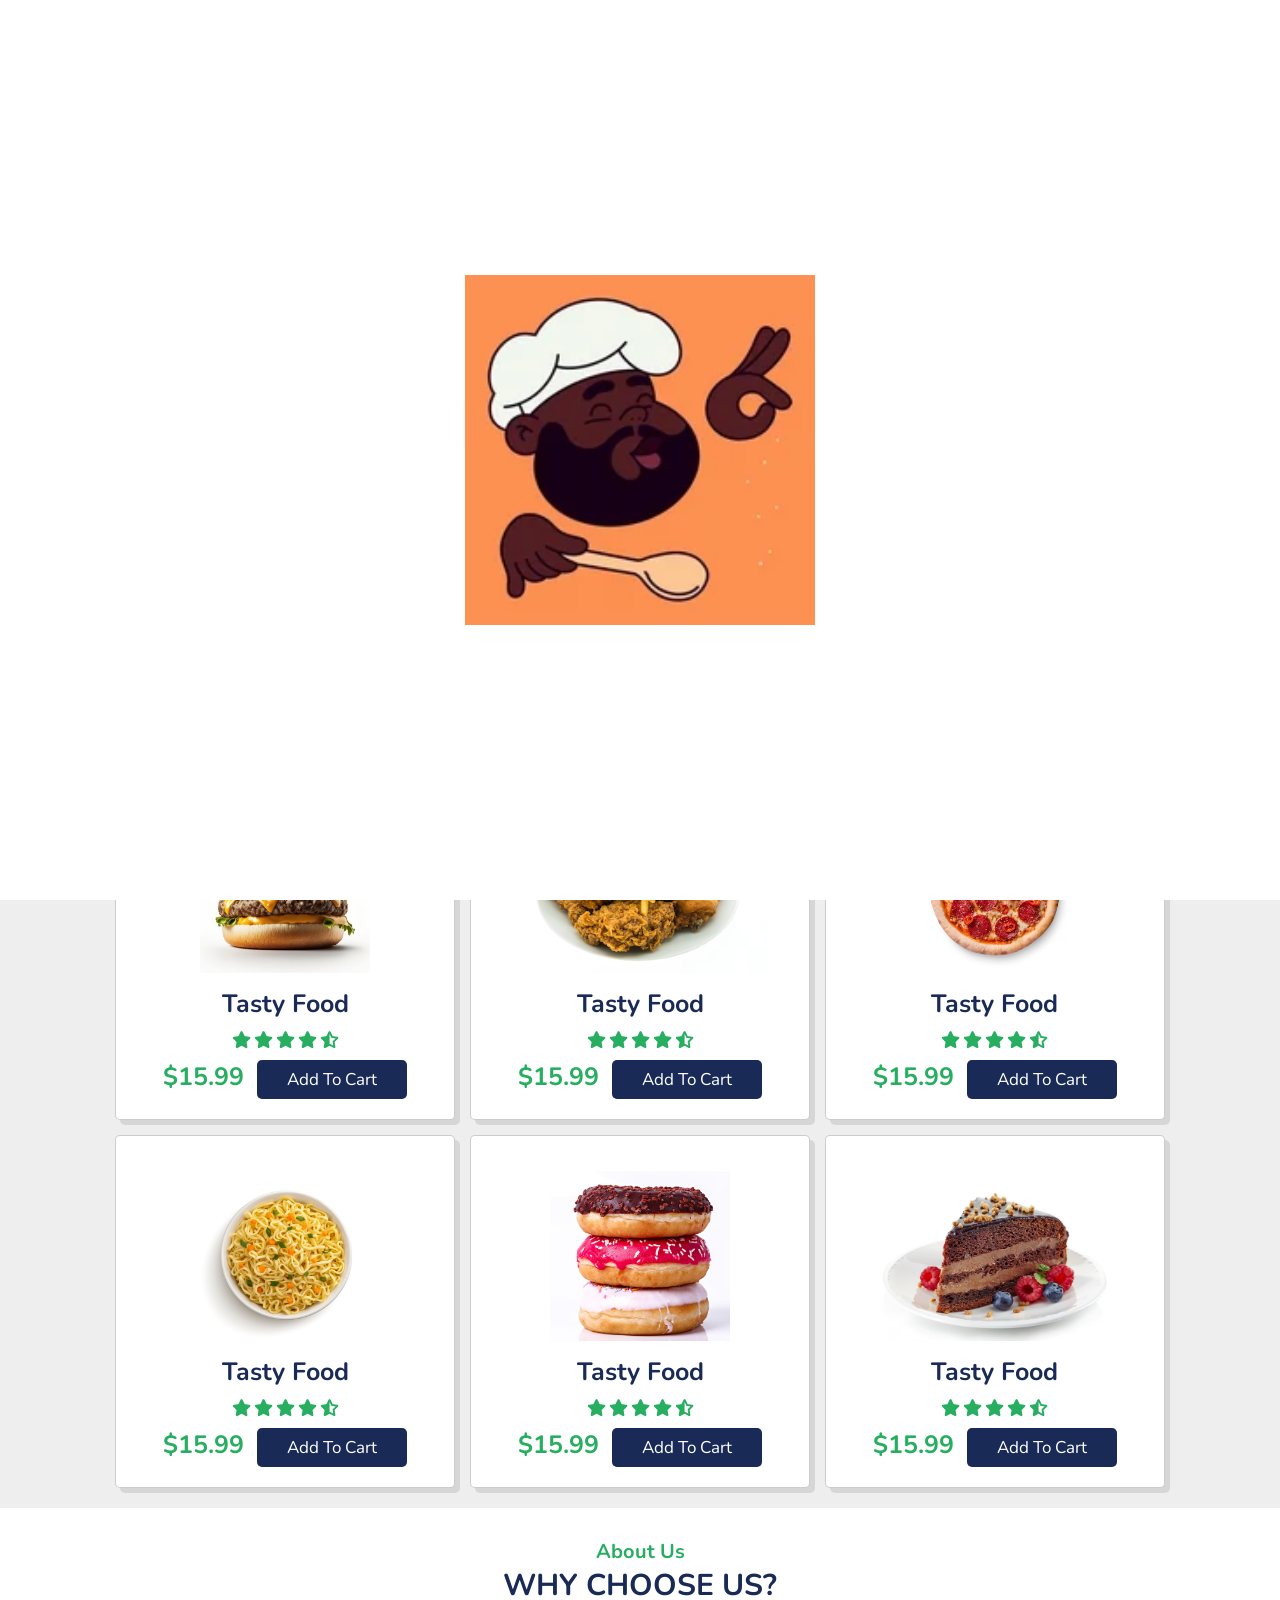
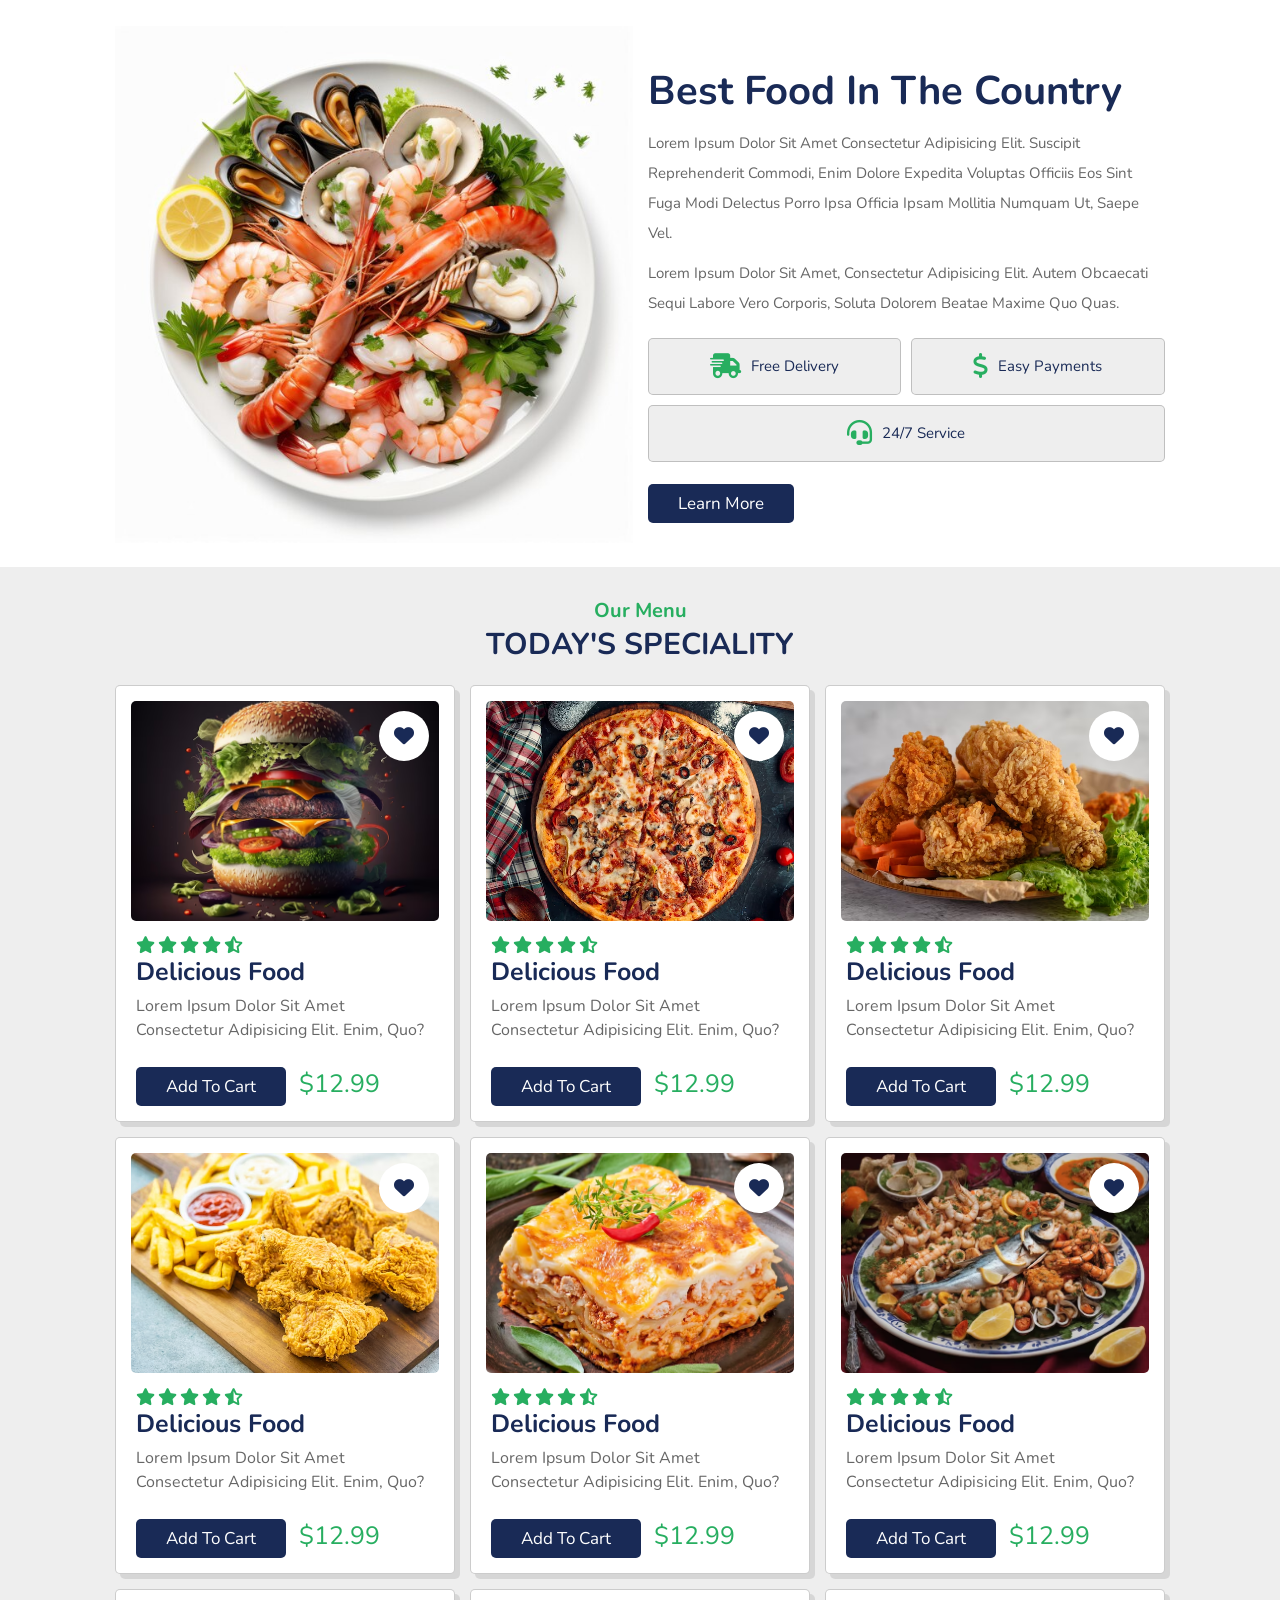
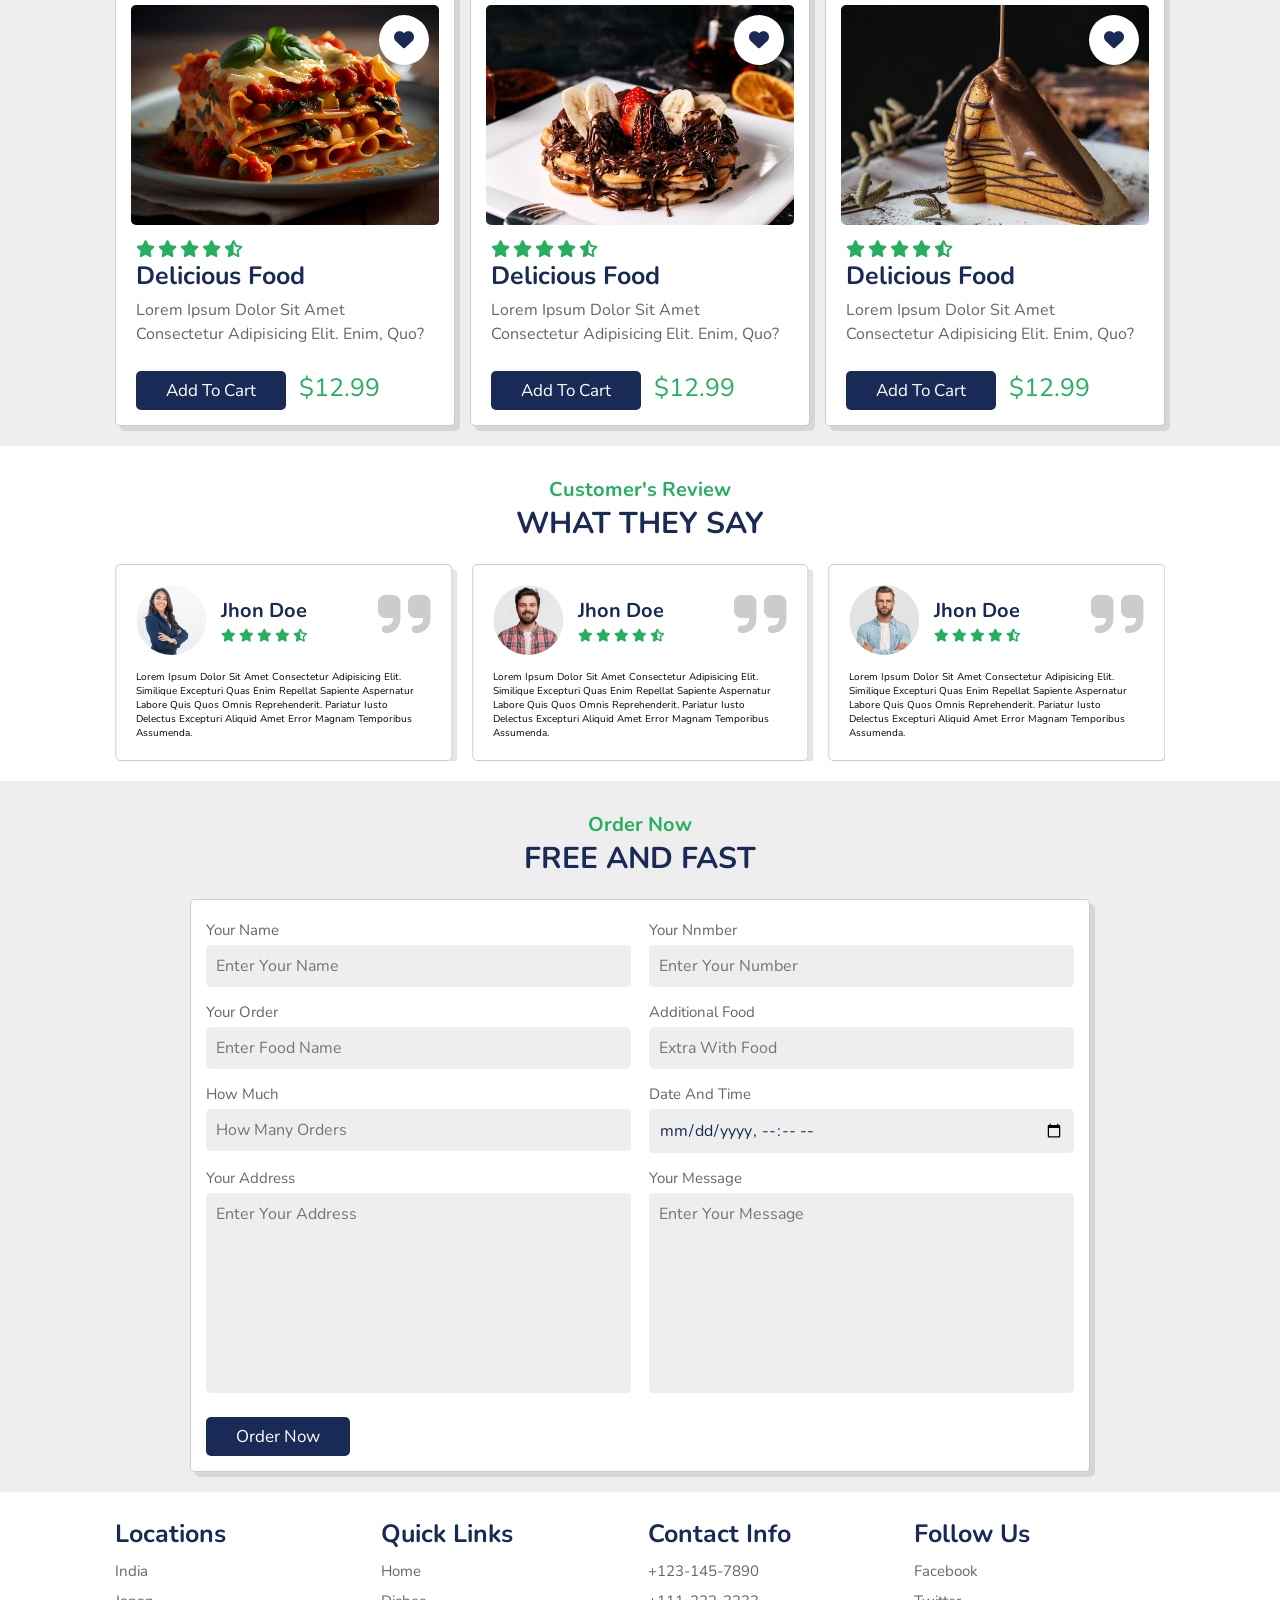
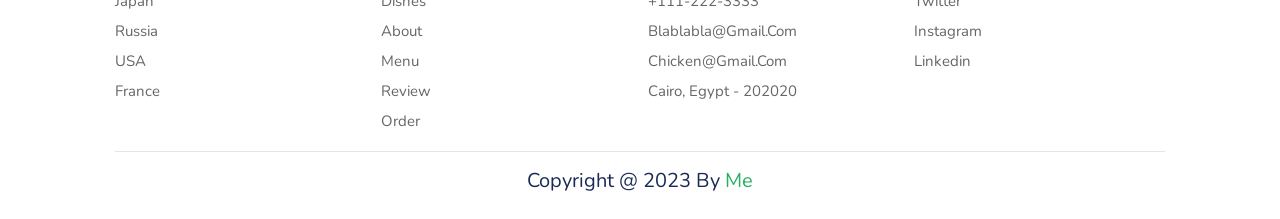
<file: index.html>
<!DOCTYPE html>
<html lang="en">

<head>
    <meta charset="UTF-8">
    <meta name="viewport" content="width=device-width, initial-scale=1.0">
    <title>Restaurant Website</title>
    <link rel="stylesheet" href="https://cdn.jsdelivr.net/npm/swiper@10/swiper-bundle.min.css" />
    <!-- custom css file link -->
    <link rel="stylesheet" href="CSS/style.css">
    <!-- font awesome cdn link -->
    <link rel="stylesheet" href="https://cdnjs.cloudflare.com/ajax/libs/font-awesome/6.4.2/css/all.min.css">


</head>

<body>
    <!-- Start Header -->
    <header>
        <a href="#" class="logo"><i class="fa fa-solid fa-utensils"></i>Resto.</a>
        <nav class="navbar">
            <a class="active" href="#home">Home</a>
            <a href="#dishes">Dishes</a>
            <a href="#about">About</a>
            <a href="#menu">Menu</a>
            <a href="#review">Review</a>
            <a href="#order">Order</a>
        </nav>
        <div class="icons">
            <i class="fa fa-solid fa-bars" id="menu-bars"></i>
            <i class="fa fa-solid fa-magnifying-glass" id="search"></i>
            <a href="#" class="fa fa-solid fa-heart"></a>
            <a href="#" class="fa fa-solid fa-cart-shopping"></a>
        </div>
    </header>
    <!-- End Header  -->

    <!-- Start Search Form -->
    <form action="" id="search-form">
        <input type="search" placeholder="Search here..." name="" id="search-box">
        <label for="search-box" class="fa fa-solid fa-magnifying-glass"></label>
        <i class="fa fa-solid fa-xmark" id="close"></i>
    </form>
    <!-- End Search Form -->

    <!-- Start Home Section-->
    <section class="home" id="home">
        <div class="swiper home-slider">
            <div class="swiper-wrapper wrapper">
                <div class="swiper-slide slide">
                    <div class="content">
                        <span>our special dish</span>
                        <h3>spicy noodles</h3>
                        <p>Lorem ipsum dolor sit amet consectetur adipisicing elit. Possimus nulla velit nam atque culpa
                        </p>
                        <a href="#" class="btn">Order now</a>
                    </div>
                    <div class="image">
                        <img src="images/noodles.png" alt="">
                    </div>
                </div>

                <div class="swiper-slide slide">
                    <div class="content">
                        <span>our special dish</span>
                        <h3>fried chicken</h3>
                        <p>Lorem ipsum dolor sit amet consectetur adipisicing elit. Possimus nulla velit nam atque culpa
                        </p>
                        <a href="#" class="btn">Order now</a>
                    </div>
                    <div class="image">
                        <img src="images/chicken.png" alt="">
                    </div>
                </div>

                <div class="swiper-slide slide">
                    <div class="content">
                        <span>our special dish</span>
                        <h3>hot pizza</h3>
                        <p>Lorem ipsum dolor sit amet consectetur adipisicing elit. Possimus nulla velit nam atque culpa
                        </p>
                        <a href="#" class="btn">Order now</a>
                    </div>
                    <div class="image">
                        <img src="images/pizza.png" alt="">
                    </div>
                </div>

            </div>
            <div class="swiper-pagination"></div>
        </div>
    </section>
    <!-- End Home Section-->

    <!-- start dishes Section-->
    <section class="dishes" id="dishes">
        <h3 class="sub_heading">Our Dishes</h3>
        <h1 class="heading">Popular Dishes</h1>
        <div class="box_container">
            <div class="box">
                <a href="#" class="fa fa-solid fa-heart"></a>
                <a href="#" class="fa fa-solid fa-eye"></a>
                <img src="images/img-1.png" alt="">
                <h3>Tasty Food</h3>
                <div class="stars">
                    <i class="fa fa-solid fa-star"></i>
                    <i class="fa fa-solid fa-star"></i>
                    <i class="fa fa-solid fa-star"></i>
                    <i class="fa fa-solid fa-star"></i>
                    <i class="fa fa-solid fa-star-half-alt"></i>
                </div>
                <span>$15.99</span>
                <a href="#" class="btn">Add to cart</a>
            </div>
            <div class="box">
                <a href="#" class="fa fa-solid fa-heart"></a>
                <a href="#" class="fa fa-solid fa-eye"></a>
                <img src="images/img-2.png" alt="">
                <h3>Tasty Food</h3>
                <div class="stars">
                    <i class="fa fa-solid fa-star"></i>
                    <i class="fa fa-solid fa-star"></i>
                    <i class="fa fa-solid fa-star"></i>
                    <i class="fa fa-solid fa-star"></i>
                    <i class="fa fa-solid fa-star-half-alt"></i>
                </div>
                <span>$15.99</span>
                <a href="#" class="btn">Add to cart</a>
            </div>
            <div class="box">
                <a href="#" class="fa fa-solid fa-heart"></a>
                <a href="#" class="fa fa-solid fa-eye"></a>
                <img src="images/img-3.png" alt="">
                <h3>Tasty Food</h3>
                <div class="stars">
                    <i class="fa fa-solid fa-star"></i>
                    <i class="fa fa-solid fa-star"></i>
                    <i class="fa fa-solid fa-star"></i>
                    <i class="fa fa-solid fa-star"></i>
                    <i class="fa fa-solid fa-star-half-alt"></i>
                </div>
                <span>$15.99</span>
                <a href="#" class="btn">Add to cart</a>
            </div>
            <div class="box">
                <a href="#" class="fa fa-solid fa-heart"></a>
                <a href="#" class="fa fa-solid fa-eye"></a>
                <img src="images/img-4.png" alt="">
                <h3>Tasty Food</h3>
                <div class="stars">
                    <i class="fa fa-solid fa-star"></i>
                    <i class="fa fa-solid fa-star"></i>
                    <i class="fa fa-solid fa-star"></i>
                    <i class="fa fa-solid fa-star"></i>
                    <i class="fa fa-solid fa-star-half-alt"></i>
                </div>
                <span>$15.99</span>
                <a href="#" class="btn">Add to cart</a>
            </div>
            <div class="box">
                <a href="#" class="fa fa-solid fa-heart"></a>
                <a href="#" class="fa fa-solid fa-eye"></a>
                <img src="images/img-5.png" alt="">
                <h3>Tasty Food</h3>
                <div class="stars">
                    <i class="fa fa-solid fa-star"></i>
                    <i class="fa fa-solid fa-star"></i>
                    <i class="fa fa-solid fa-star"></i>
                    <i class="fa fa-solid fa-star"></i>
                    <i class="fa fa-solid fa-star-half-alt"></i>
                </div>
                <span>$15.99</span>
                <a href="#" class="btn">Add to cart</a>
            </div>
            <div class="box">
                <a href="#" class="fa fa-solid fa-heart"></a>
                <a href="#" class="fa fa-solid fa-eye"></a>
                <img src="images/img-6.png" alt="">
                <h3>Tasty Food</h3>
                <div class="stars">
                    <i class="fa fa-solid fa-star"></i>
                    <i class="fa fa-solid fa-star"></i>
                    <i class="fa fa-solid fa-star"></i>
                    <i class="fa fa-solid fa-star"></i>
                    <i class="fa fa-solid fa-star-half-alt"></i>
                </div>
                <span>$15.99</span>
                <a href="#" class="btn">Add to cart</a>
            </div>
        </div>
    </section>
    <!-- end dishes Section-->

    <!-- Start About Section-->
    <section class="about" id="about">
        <h3 class="sub_heading">About Us</h3>
        <h1 class="heading">Why Choose Us?</h1>
        <div class="row">
            <div class="image">
                <img src="images/about.png" alt="">
            </div>
            <div class="content">
                <h3>best food in the country</h3>
                <p>Lorem ipsum dolor sit amet consectetur adipisicing elit. Suscipit reprehenderit commodi, enim dolore
                    expedita voluptas officiis eos sint fuga modi delectus porro ipsa officia ipsam mollitia numquam ut,
                    saepe vel.</p>
                <p>Lorem ipsum dolor sit amet, consectetur adipisicing elit. Autem obcaecati sequi labore vero corporis,
                    soluta dolorem beatae maxime quo quas.</p>
                <div class="icons_container">
                    <div class="icons">
                        <i class="fa fa-solid fa-truck-fast"></i>
                        <span>free delivery</span>
                    </div>
                    <div class="icons">
                        <i class="fa fa-solid fa-dollar-sign"></i>
                        <span>easy payments</span>
                    </div>
                    <div class="icons">
                        <i class="fa fa-solid fa-headset"></i>
                        <span>24/7 service</span>
                    </div>
                </div>
                <a href="#" class="btn">learn more</a>
            </div>
        </div>
    </section>
    <!-- End About Section-->

    <!-- Start Menu Section -->
    <section class="menu" id="menu">
        <h3 class="sub_heading">Our Menu</h3>
        <h1 class="heading">Today's Speciality</h1>
        <div class="box_container">
            <div class="box">
                <div class="image">
                    <img src="images/menu-1.png" alt="">
                    <a href="#" class="fa fa-solid fa-heart"></a>
                </div>
                <div class="content">
                    <div class="stars">
                        <i class="fa fa-solid fa-star"></i>
                        <i class="fa fa-solid fa-star"></i>
                        <i class="fa fa-solid fa-star"></i>
                        <i class="fa fa-solid fa-star"></i>
                        <i class="fa fa-solid fa-star-half-alt"></i>
                    </div>
                    <h3>Delicious Food</h3>
                    <p>Lorem ipsum dolor sit amet consectetur adipisicing elit. Enim, quo?</p>
                    <a href="#" class="btn">Add to cart</a>
                    <span class="price">$12.99</span>
                </div>
            </div>
            <div class="box">
                <div class="image">
                    <img src="images/menu-2.png" alt="">
                    <a href="#" class="fa fa-solid fa-heart"></a>
                </div>
                <div class="content">
                    <div class="stars">
                        <i class="fa fa-solid fa-star"></i>
                        <i class="fa fa-solid fa-star"></i>
                        <i class="fa fa-solid fa-star"></i>
                        <i class="fa fa-solid fa-star"></i>
                        <i class="fa fa-solid fa-star-half-alt"></i>
                    </div>
                    <h3>Delicious Food</h3>
                    <p>Lorem ipsum dolor sit amet consectetur adipisicing elit. Enim, quo?</p>
                    <a href="#" class="btn">Add to cart</a>
                    <span class="price">$12.99</span>
                </div>
            </div>
            <div class="box">
                <div class="image">
                    <img src="images/menu-3.png" alt="">
                    <a href="#" class="fa fa-solid fa-heart"></a>
                </div>
                <div class="content">
                    <div class="stars">
                        <i class="fa fa-solid fa-star"></i>
                        <i class="fa fa-solid fa-star"></i>
                        <i class="fa fa-solid fa-star"></i>
                        <i class="fa fa-solid fa-star"></i>
                        <i class="fa fa-solid fa-star-half-alt"></i>
                    </div>
                    <h3>Delicious Food</h3>
                    <p>Lorem ipsum dolor sit amet consectetur adipisicing elit. Enim, quo?</p>
                    <a href="#" class="btn">Add to cart</a>
                    <span class="price">$12.99</span>
                </div>
            </div>
            <div class="box">
                <div class="image">
                    <img src="images/menu-4.png" alt="">
                    <a href="#" class="fa fa-solid fa-heart"></a>
                </div>
                <div class="content">
                    <div class="stars">
                        <i class="fa fa-solid fa-star"></i>
                        <i class="fa fa-solid fa-star"></i>
                        <i class="fa fa-solid fa-star"></i>
                        <i class="fa fa-solid fa-star"></i>
                        <i class="fa fa-solid fa-star-half-alt"></i>
                    </div>
                    <h3>Delicious Food</h3>
                    <p>Lorem ipsum dolor sit amet consectetur adipisicing elit. Enim, quo?</p>
                    <a href="#" class="btn">Add to cart</a>
                    <span class="price">$12.99</span>
                </div>
            </div>
            <div class="box">
                <div class="image">
                    <img src="images/menu-5.png" alt="">
                    <a href="#" class="fa fa-solid fa-heart"></a>
                </div>
                <div class="content">
                    <div class="stars">
                        <i class="fa fa-solid fa-star"></i>
                        <i class="fa fa-solid fa-star"></i>
                        <i class="fa fa-solid fa-star"></i>
                        <i class="fa fa-solid fa-star"></i>
                        <i class="fa fa-solid fa-star-half-alt"></i>
                    </div>
                    <h3>Delicious Food</h3>
                    <p>Lorem ipsum dolor sit amet consectetur adipisicing elit. Enim, quo?</p>
                    <a href="#" class="btn">Add to cart</a>
                    <span class="price">$12.99</span>
                </div>
            </div>
            <div class="box">
                <div class="image">
                    <img src="images/menu-6.png" alt="">
                    <a href="#" class="fa fa-solid fa-heart"></a>
                </div>
                <div class="content">
                    <div class="stars">
                        <i class="fa fa-solid fa-star"></i>
                        <i class="fa fa-solid fa-star"></i>
                        <i class="fa fa-solid fa-star"></i>
                        <i class="fa fa-solid fa-star"></i>
                        <i class="fa fa-solid fa-star-half-alt"></i>
                    </div>
                    <h3>Delicious Food</h3>
                    <p>Lorem ipsum dolor sit amet consectetur adipisicing elit. Enim, quo?</p>
                    <a href="#" class="btn">Add to cart</a>
                    <span class="price">$12.99</span>
                </div>
            </div>
            <div class="box">
                <div class="image">
                    <img src="images/menu-7.png" alt="">
                    <a href="#" class="fa fa-solid fa-heart"></a>
                </div>
                <div class="content">
                    <div class="stars">
                        <i class="fa fa-solid fa-star"></i>
                        <i class="fa fa-solid fa-star"></i>
                        <i class="fa fa-solid fa-star"></i>
                        <i class="fa fa-solid fa-star"></i>
                        <i class="fa fa-solid fa-star-half-alt"></i>
                    </div>
                    <h3>Delicious Food</h3>
                    <p>Lorem ipsum dolor sit amet consectetur adipisicing elit. Enim, quo?</p>
                    <a href="#" class="btn">Add to cart</a>
                    <span class="price">$12.99</span>
                </div>
            </div>
            <div class="box">
                <div class="image">
                    <img src="images/menu-8.png" alt="">
                    <a href="#" class="fa fa-solid fa-heart"></a>
                </div>
                <div class="content">
                    <div class="stars">
                        <i class="fa fa-solid fa-star"></i>
                        <i class="fa fa-solid fa-star"></i>
                        <i class="fa fa-solid fa-star"></i>
                        <i class="fa fa-solid fa-star"></i>
                        <i class="fa fa-solid fa-star-half-alt"></i>
                    </div>
                    <h3>Delicious Food</h3>
                    <p>Lorem ipsum dolor sit amet consectetur adipisicing elit. Enim, quo?</p>
                    <a href="#" class="btn">Add to cart</a>
                    <span class="price">$12.99</span>
                </div>
            </div>
            <div class="box">
                <div class="image">
                    <img src="images/menu-9.png" alt="">
                    <a href="#" class="fa fa-solid fa-heart"></a>
                </div>
                <div class="content">
                    <div class="stars">
                        <i class="fa fa-solid fa-star"></i>
                        <i class="fa fa-solid fa-star"></i>
                        <i class="fa fa-solid fa-star"></i>
                        <i class="fa fa-solid fa-star"></i>
                        <i class="fa fa-solid fa-star-half-alt"></i>
                    </div>
                    <h3>Delicious Food</h3>
                    <p>Lorem ipsum dolor sit amet consectetur adipisicing elit. Enim, quo?</p>
                    <a href="#" class="btn">Add to cart</a>
                    <span class="price">$12.99</span>
                </div>
            </div>
        </div>
    </section>
    <!-- End Menu Section -->

    <!-- Start Review Section -->
    <section class="review" id="review">
        <h3 class="sub_heading">Customer's Review</h3>
        <h1 class="heading">What They Say</h1>
        <div class="swiper review_slider">
            <div class="swiper-wrapper wrapper">
                <div class="swiper-slide slide">
                    <i class="fa fa-solid fa-quote-right"></i>
                    <div class="user">
                        <img src="images/pic-1.png" alt="">
                        <div class="user_info">
                            <h3>Jhon Doe</h3>
                            <div class="stars">
                                <i class="fa fa-solid fa-star"></i>
                                <i class="fa fa-solid fa-star"></i>
                                <i class="fa fa-solid fa-star"></i>
                                <i class="fa fa-solid fa-star"></i>
                                <i class="fa fa-solid fa-star-half-alt"></i>
                            </div>
                        </div>
                    </div>
                    <p>Lorem ipsum dolor sit amet consectetur adipisicing elit. Similique excepturi quas enim repellat
                        sapiente aspernatur labore quis quos omnis reprehenderit. Pariatur iusto delectus excepturi
                        aliquid amet error magnam temporibus assumenda.</p>
                </div>
                <div class="swiper-slide slide">
                    <i class="fa fa-solid fa-quote-right"></i>
                    <div class="user">
                        <img src="images/pic-2.png" alt="">
                        <div class="user_info">
                            <h3>Jhon Doe</h3>
                            <div class="stars">
                                <i class="fa fa-solid fa-star"></i>
                                <i class="fa fa-solid fa-star"></i>
                                <i class="fa fa-solid fa-star"></i>
                                <i class="fa fa-solid fa-star"></i>
                                <i class="fa fa-solid fa-star-half-alt"></i>
                            </div>
                        </div>
                    </div>
                    <p>Lorem ipsum dolor sit amet consectetur adipisicing elit. Similique excepturi quas enim repellat
                        sapiente aspernatur labore quis quos omnis reprehenderit. Pariatur iusto delectus excepturi
                        aliquid amet error magnam temporibus assumenda.</p>
                </div>
                <div class="swiper-slide slide">
                    <i class="fa fa-solid fa-quote-right"></i>
                    <div class="user">
                        <img src="images/pic-3.png" alt="">
                        <div class="user_info">
                            <h3>Jhon Doe</h3>
                            <div class="stars">
                                <i class="fa fa-solid fa-star"></i>
                                <i class="fa fa-solid fa-star"></i>
                                <i class="fa fa-solid fa-star"></i>
                                <i class="fa fa-solid fa-star"></i>
                                <i class="fa fa-solid fa-star-half-alt"></i>
                            </div>
                        </div>
                    </div>
                    <p>Lorem ipsum dolor sit amet consectetur adipisicing elit. Similique excepturi quas enim repellat
                        sapiente aspernatur labore quis quos omnis reprehenderit. Pariatur iusto delectus excepturi
                        aliquid amet error magnam temporibus assumenda.</p>
                </div>
                <div class="swiper-slide slide">
                    <i class="fa fa-solid fa-quote-right"></i>
                    <div class="user">
                        <img src="images/pic-4.png" alt="">
                        <div class="user_info">
                            <h3>Jhon Doe</h3>
                            <div class="stars">
                                <i class="fa fa-solid fa-star"></i>
                                <i class="fa fa-solid fa-star"></i>
                                <i class="fa fa-solid fa-star"></i>
                                <i class="fa fa-solid fa-star"></i>
                                <i class="fa fa-solid fa-star-half-alt"></i>
                            </div>
                        </div>
                    </div>
                    <p>Lorem ipsum dolor sit amet consectetur adipisicing elit. Similique excepturi quas enim repellat
                        sapiente aspernatur labore quis quos omnis reprehenderit. Pariatur iusto delectus excepturi
                        aliquid amet error magnam temporibus assumenda.</p>
                </div>
            </div>
        </div>
    </section>
    <!-- End Review Section -->

    <!-- Start Order Section -->
    <section class="order" id="order">
        <h3 class="sub_heading">Order Now</h3>
        <h1 class="heading">Free And Fast</h1>
        <form action="">
            <div class="inputBox">
                <div class="input">
                    <span>Your Name</span>
                    <input type="text" placeholder="Enter Your Name">
                </div>
                <div class="input">
                    <span>Your Nnmber</span>
                    <input type="number" placeholder="Enter Your Number">
                </div>
                <div class="input">
                    <span>Your Order</span>
                    <input type="text" placeholder="Enter Food Name">
                </div>
                <div class="input">
                    <span>Additional Food</span>
                    <input type="text" placeholder="Extra With Food">
                </div>
                <div class="input">
                    <span>How Much</span>
                    <input type="number" placeholder="How Many Orders">
                </div>
                <div class="input">
                    <span>Date And Time</span>
                    <input type="datetime-local">
                </div>
                <div class="input">
                    <span>Your Address</span>
                    <textarea name="" placeholder="Enter Your Address" id="" cols="30" rows="10"></textarea>
                </div>
                <div class="input">
                    <span>Your Message</span>
                    <textarea name="" placeholder="Enter Your Message" id="" cols="30" rows="10"></textarea>
                </div>
            </div>
            <input type="submit" value="Order Now" class="btn">
        </form>
    </section>
    <!-- End Order Section -->

    <!-- Start Footer -->
    <section class="footer">
        <div class="box_container">
            <div class="box">
                <h3>Locations</h3>
                <a href="#">india</a>
                <a href="#">japan</a>
                <a href="#">russia</a>
                <a href="#">USA</a>
                <a href="#">france</a>
            </div>
            <div class="box">
                <h3>quick links</h3>
                <a href="#">home</a>
                <a href="#">dishes</a>
                <a href="#">about</a>
                <a href="#">menu</a>
                <a href="#">review</a>
                <a href="#">order</a>
            </div>
            <div class="box">
                <h3>contact info</h3>
                <a href="#">+123-145-7890</a>
                <a href="#">+111-222-3333</a>
                <a href="#">blablabla@gmail.com</a>
                <a href="#">chicken@gmail.com</a>
                <a href="#">cairo, egypt - 202020</a>
            </div>
            <div class="box">
                <h3>follow us</h3>
                <a href="#">facebook</a>
                <a href="#">twitter</a>
                <a href="#">instagram</a>
                <a href="#">linkedin</a>
            </div>
        </div>
        <div class="credit">copyright @ 2023 by <span>Me</span></div>
    </section>
    <!-- End Footer -->

    <!-- Loader Part -->
    <div class="loader_container">
        <img src="images/loader.webp" alt="">
    </div>

    <script src="https://cdn.jsdelivr.net/npm/swiper@10/swiper-bundle.min.js"></script>
    <!-- custom js file link -->
    <script src="JS/main.js"></script>

</body>

</html>
</file>
<file: CSS/style.css>
/* import fonts */
@import url('https://fonts.googleapis.com/css2?family=Nunito+Sans:opsz@6..12&family=Nunito:ital,wght@0,200;0,300;0,400;0,500;0,600;0,700;0,800;0,900;1,200;1,300;1,400;1,500;1,600;1,700;1,800;1,900&display=swap');

:root {
    --green: #27ae60;
    --black: #192a56;
    --light-color: #666;
    --box-shadow: 0.5rem 0.5rem rgba(0, 0, 0, 0.1);
}

* {
    font-family: "Nunito", sans-serif;
    margin: 0;
    padding: 0;
    box-sizing: border-box;
    outline: none;
    border: none;
    text-decoration: none;
    text-transform: capitalize;
    transition: all 0.2s linear;
}

html {
    font-size: 62.5%;
    overflow-x: hidden;
    scroll-padding-top: 5.5rem;
    scroll-behavior: smooth;
}

section {
    padding: 2rem 9%;
}

section:nth-child(even) {
    background: #eee;
}

.sub_heading {
    text-align: center;
    color: var(--green);
    font-size: 2rem;
    padding-top: 1rem;
}

.heading {
    text-align: center;
    color: var(--black);
    font-size: 3rem;
    padding-bottom: 2rem;
    text-transform: uppercase;
}

.btn {
    display: inline;
    font-size: 1.7rem;
    color: #fff;
    background: var(--black);
    cursor: pointer;
    border-radius: 0.5rem;
    padding: 0.8rem 3rem;
}

.btn:hover {
    background: var(--green);
    letter-spacing: 0.1rem;
}

/* start header */
header {
    position: fixed;
    top: 0;
    left: 0;
    right: 0;
    background: #fff;
    padding: 1rem 7%;
    display: flex;
    align-items: center;
    justify-content: space-between;
    z-index: 10;
    box-shadow: var(--box-shadow);
}

header .logo {
    color: var(--black);
    font-size: 2.5rem;
    font-weight: bolder;
}

header .logo i {
    color: var(--green);
}

header .navbar a {
    font-size: 1.7rem;
    border-radius: 0.5rem;
    padding: 0.5rem 1.5rem;
    color: var(--light-color);
}

header .navbar a:hover,
header .navbar a.active {
    color: #fff;
    background: var(--green);
}

header .icons i,
header .icons a {
    cursor: pointer;
    margin-left: 0.5rem;
    height: 4.5rem;
    line-height: 4.5rem;
    width: 4.5rem;
    text-align: center;
    font-size: 1.7rem;
    color: var(--black);
    border-radius: 50%;
    background: #eee;
}

header .icons i:hover,
header .icons a:hover {
    color: #fff;
    background: var(--green);
    transform: rotate(360deg);
}

header .icons #menu-bars {
    display: none;
}

/* end header */

/* start search form */
#search-form {
    position: fixed;
    top: -110%;
    left: 0;
    width: 100%;
    height: 100%;
    z-index: 15;
    background: rgba(0, 0, 0, 0.8);
    display: flex;
    align-items: center;
    justify-content: center;
    padding: 0 1rem;
}

#search-form.active {
    top: 0;
}

#search-form #search-box {
    width: 50rem;
    border-bottom: 0.1rem solid #fff;
    padding: 1rem 0;
    color: #fff;
    font-size: 3rem;
    text-transform: none;
    background: none;
}

#search-form #search-box::placeholder {
    color: #eee;
}

#search-form #search-box::-webkit-search-cancel-button {
    appearance: none;
}

#search-form label {
    color: #fff;
    cursor: pointer;
    font-size: 3rem;
}

#search-form label:hover {
    color: var(--green);
}

#search-form #close {
    position: absolute;
    color: #fff;
    cursor: pointer;
    top: 2rem;
    right: 3rem;
    font-size: 5rem;
}

/* end search form */

/* start home section*/
.home .home-slider .slide {
    display: flex;
    align-items: center;
    flex-wrap: wrap;
    gap: 2rem;
    padding-top: 9rem;
}

.home .home-slider .slide .content,
.home .home-slider .slide .image {
    flex: 1 1 45rem;
}

.home .home-slider .slide .image img {
    width: 100%;
}

.home .home-slider .slide .content span {
    color: var(--green);
    font-size: 2.5rem;
}

.home .home-slider .slide .content h3 {
    color: var(--black);
    font-size: 7rem;
}

.home .home-slider .slide .content p {
    color: var(--light-color);
    font-size: 2.2rem;
    padding: 0.5rem 0;
    margin-bottom: 2rem;
}

.swiper-pagination-bullet-active {
    background: var(--green);
}

/* end home section*/

/* start dishes section*/
.dishes .box_container {
    display: grid;
    grid-template-columns: repeat(auto-fit, minmax(28rem, 1fr));
    gap: 1.5rem;
}

.dishes .box_container .box {
    padding: 2.5rem;
    background: #fff;
    border-radius: 0.5rem;
    border: 0.1rem solid rgba(0, 0, 0, 0.2);
    box-shadow: var(--box-shadow);
    position: relative;
    overflow: hidden;
    text-align: center;
}

.dishes .box_container .box .fa-heart,
.dishes .box_container .box .fa-eye {
    position: absolute;
    top: 1.5rem;
    background: #eee;
    border-radius: 50%;
    height: 5rem;
    width: 5rem;
    line-height: 5rem;
    font-size: 2rem;
    color: var(--black);
}

.dishes .box_container .box .fa-heart:hover,
.dishes .box_container .box .fa-eye:hover {
    color: #fff;
    background: var(--green);
}

.dishes .box_container .box .fa-heart {
    right: -15rem;
}

.dishes .box_container .box .fa-eye {
    left: -15rem;
}

.dishes .box_container .box:hover .fa-eye {
    left: 1.5rem;
}

.dishes .box_container .box:hover .fa-heart {
    right: 1.5rem;
}

.dishes .box_container .box img {
    height: 17rem;
    margin: 1rem 0;
}

.dishes .box_container .box h3 {
    color: var(--black);
    font-size: 2.5rem;
}

.dishes .box_container .box .stars {
    padding: 1rem 0;
}

.dishes .box_container .box .stars i {
    font-size: 1.7rem;
    color: var(--green);
}

.dishes .box_container .box span {
    color: var(--green);
    font-weight: bolder;
    margin-right: 1rem;
    font-size: 2.5rem;
}

/* end dishes section*/

/* start about section */
.about .row {
    display: flex;
    flex-wrap: wrap;
    gap: 1.5rem;
    align-items: center;
}

.about .row .image,
.about .row .content {
    flex: 1 1 45rem;
}

.about .row .image img {
    width: 100%;
}

.about .row .content h3 {
    color: var(--black);
    font-size: 4rem;
    padding: 0.5rem 0;
}

.about .row .content p {
    color: var(--light-color);
    font-size: 1.5rem;
    padding: 0.5rem 0;
    line-height: 2;
}

.about .row .content .icons_container {
    display: flex;
    gap: 1rem;
    flex-wrap: wrap;
    padding: 1rem 0;
    margin-top: 0.5rem;
    margin-bottom: 2rem;
}

.about .row .content .icons_container .icons {
    background: #eee;
    border-radius: 0.5rem;
    border: 0.1rem solid rgba(0, 0, 0, 0.2);
    display: flex;
    align-items: center;
    justify-content: center;
    gap: 1rem;
    flex: 1 1 17rem;
    padding: 1.5rem 1rem;
}

.about .row .content .icons_container .icons i {
    font-size: 2.5rem;
    color: var(--green);
}

.about .row .content .icons_container .icons span {
    font-size: 1.5rem;
    color: var(--black);
}

/* end about section */

/* start menu section */
.menu .box_container {
    display: grid;
    grid-template-columns: repeat(auto-fit, minmax(28rem, 1fr));
    gap: 1.5rem;
}

.menu .box_container .box {
    background: #fff;
    border: 0.1rem solid rgba(0, 0, 0, 0.2);
    border-radius: 0.5rem;
    box-shadow: var(--box-shadow);
}

.menu .box_container .box .image {
    height: 25rem;
    width: 100%;
    padding: 1.5rem;
    overflow: hidden;
    position: relative;
}

.menu .box_container .box .image img {
    height: 100%;
    width: 100%;
    border-radius: 0.5rem;
    object-fit: cover;
}

.menu .box_container .box .image .fa-heart {
    position: absolute;
    top: 2.5rem;
    right: 2.5rem;
    height: 5rem;
    width: 5rem;
    line-height: 5rem;
    text-align: center;
    font-size: 2rem;
    background: #fff;
    border-radius: 50%;
    color: var(--black);
}

.menu .box_container .box .image .fa-heart:hover {
    background-color: var(--green);
    color: #fff;
}

.menu .box_container .box .content {
    padding: 0 2rem 2rem 2rem;
}

.menu .box_container .box .content .stars {
    padding-bottom: 0;
}

.menu .box_container .box .content .stars i {
    font-size: 1.7rem;
    color: var(--green);
}

.menu .box_container .box .content h3 {
    color: var(--black);
    font-size: 2.5rem;
}

.menu .box_container .box .content p {
    color: var(--light-color);
    font-size: 1.6rem;
    padding: 0.5rem 0;
    line-height: 1.5;
    margin-bottom: 2rem;
}

.menu .box_container .box .content .price {
    color: var(--green);
    margin-left: 1rem;
    font-size: 2.5rem;
}

/* end menu section */

/* start review section */
.review .slide {
    padding: 2rem;
    box-shadow: var(--box-shadow);
    border: 0.1rem solid rgba(0, 0, 0, 0.2);
    border-radius: 0.5rem;
    position: relative;
}

.review .slide .fa-quote-right {
    position: absolute;
    top: 2rem;
    right: 2rem;
    font-size: 6rem;
    color: #ccc;
}

.review .slide .user {
    display: flex;
    gap: 1.5rem;
    align-items: center;
    padding-bottom: 1.5rem;
}

.review .slide .user img {
    height: 7rem;
    width: 7rem;
    border-radius: 50%;
    object-fit: cover;
}

.review .slide .user h3 {
    color: var(--black);
    font-size: 2rem;
    padding-bottom: 0.5rem;
}

.review .slide .user i {
    color: var(--green);
    font-size: 1.3rem;
}

.review .slide .user p {
    font-size: 1.5rem;
    line-height: 1.8;
    color: var(--light-color);
}

/* end review section */

/* start order section */
.order form {
    max-width: 90rem;
    border-radius: 0.5rem;
    box-shadow: var(--box-shadow);
    border: 0.1rem solid rgba(0, 0, 0, 0.2);
    background: #fff;
    padding: 1.5rem;
    margin: 0 auto;
}

.order form .inputBox {
    display: flex;
    flex-wrap: wrap;
    justify-content: space-between;
}

.order form .inputBox .input {
    width: 49%;
}

.order form .inputBox .input span {
    display: block;
    padding: 0.5rem 0;
    font-size: 1.5rem;
    color: var(--light-color);
}

.order form .inputBox .input input,
.order form .inputBox .input textarea {
    background: #eee;
    border-radius: 0.5rem;
    padding: 1rem;
    font-size: 1.6rem;
    color: var(--black);
    text-transform: none;
    margin-bottom: 1rem;
    width: 100%;
}

.order form .inputBox .input input:focus,
.order form .inputBox .input textarea:focus {
    border: 0.1rem solid var(--green);
}

.order form .inputBox .input textarea {
    height: 20rem;
    resize: none;
    margin-bottom: 2rem;
}

/* end order section */

/* start footer */
.footer .box_container {
    display: grid;
    grid-template-columns: repeat(auto-fit, minmax(25rem, 1fr));
    gap: 1.5rem;
}

.footer .box_container .box h3 {
    padding: 0.5rem 0;
    font-size: 2.5rem;
    color: var(--black);
}

.footer .box_container .box a {
    display: block;
    padding: 0.5rem 0;
    font-size: 1.5rem;
    color: var(--light-color);
}

.footer .box_container .box a:hover {
    color: var(--green);
    text-decoration: underline;
}

.footer .credit {
    text-align: center;
    border-top: 0.1rem solid rgba(0, 0, 0, 0.1);
    font-size: 2rem;
    color: var(--black);
    padding: 1.5rem 0.5rem 0.5rem 0.5rem;
    margin-top: 1.5rem;
}

.footer .credit span {
    color: var(--green);
}

/* end footer */

/* loader part */
.loader_container {
    position: fixed;
    top: 0;
    left: 0;
    height: 100%;
    width: 100%;
    z-index: 20;
    background: #fff;
    display: flex;
    align-items: center;
    justify-content: center;
    overflow: hidden;
}

.loader_container img {
    width: 35rem;
}

.loader_container.fade-out{
    top: 110%;
    opacity: 0;
} 

/* media queries */
@media(max-width:991px) {
    html {
        font-size: 55%;
    }

    header {
        padding: 1rem 2rem;
    }

    section {
        padding: 2rem;
    }

    .dishes .box_container .box img {
        height: auto;
        width: 100%;
    }

    .order form .inputBox .input {
        width: 100%;
    }
}

@media(max-width:768px) {
    header .icons #menu-bars {
        display: inline-block;
    }

    header .navbar {
        position: absolute;
        top: 100%;
        left: 0;
        right: 0;
        background: #fff;
        border-top: 0.1rem solid rgba(0, 0, 0, 0.2);
        border-bottom: 0.1rem solid rgba(0, 0, 0, 0.2);
        padding: 1rem;
        clip-path: polygon(0 0, 100% 0, 100% 0, 0 0);
    }

    header .navbar.active {
        clip-path: polygon(0 0, 100% 0, 100% 100%, 0 100%);
    }

    header .navbar a {
        display: block;
        padding: 1.5rem;
        margin: 1rem;
        font-size: 2rem;
        background: #eee;
    }

    #search-form #search-box {
        width: 90%;
        margin: 0 1rem;
    }

    .home .home-slider .slide .content h3 {
        font-size: 5rem;
    }
}
</file>
